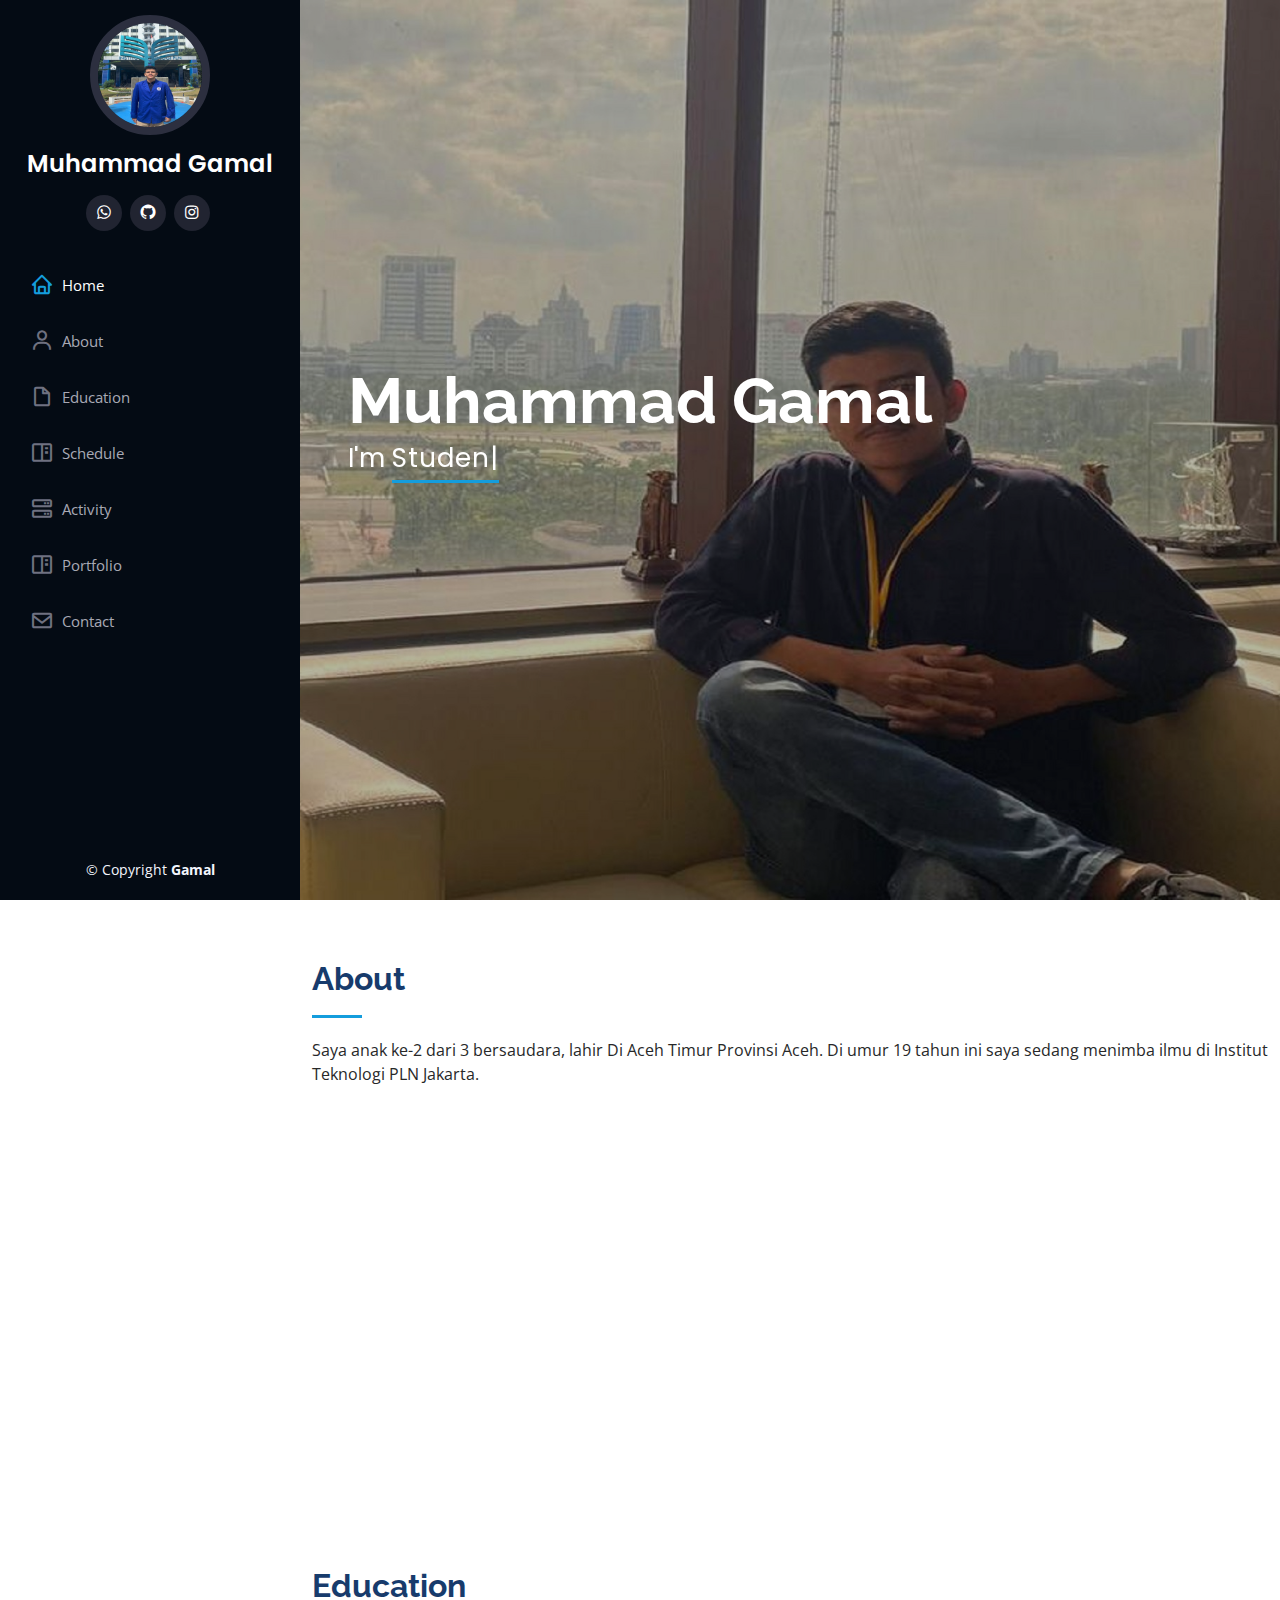
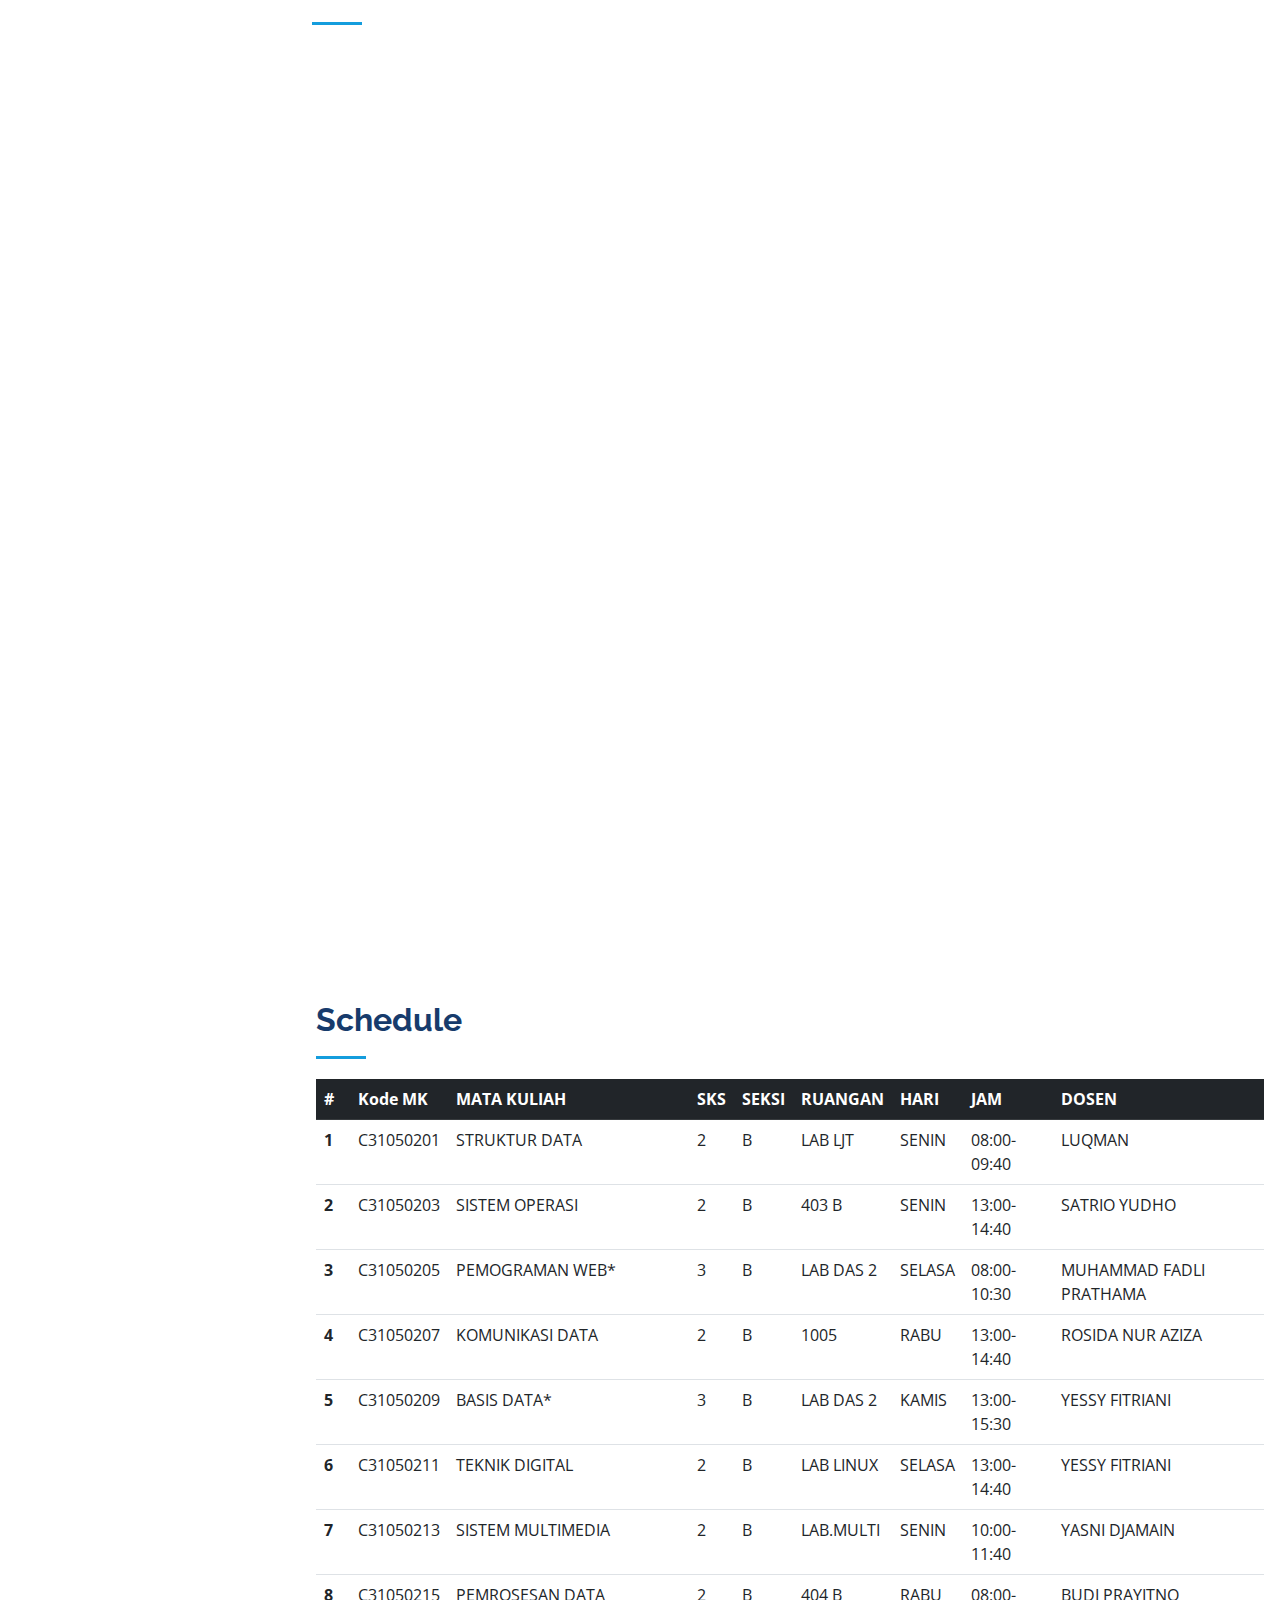
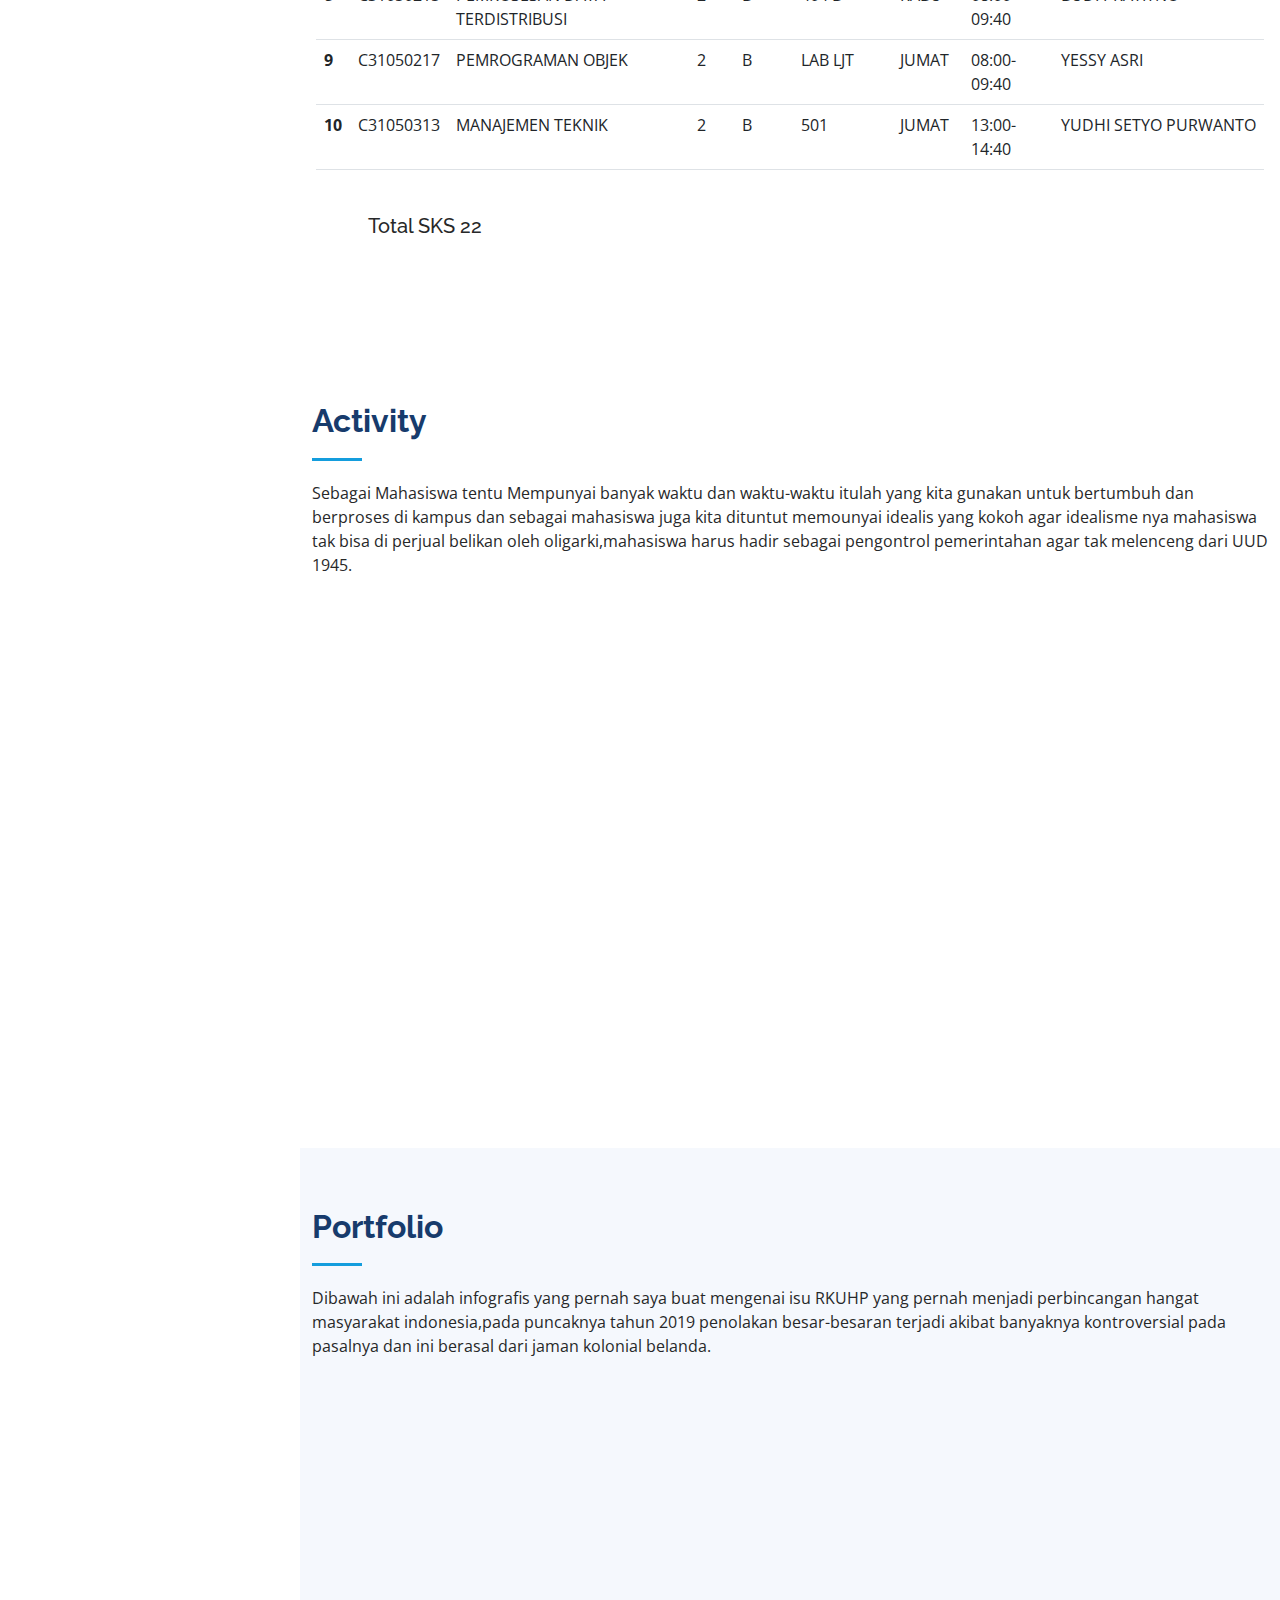
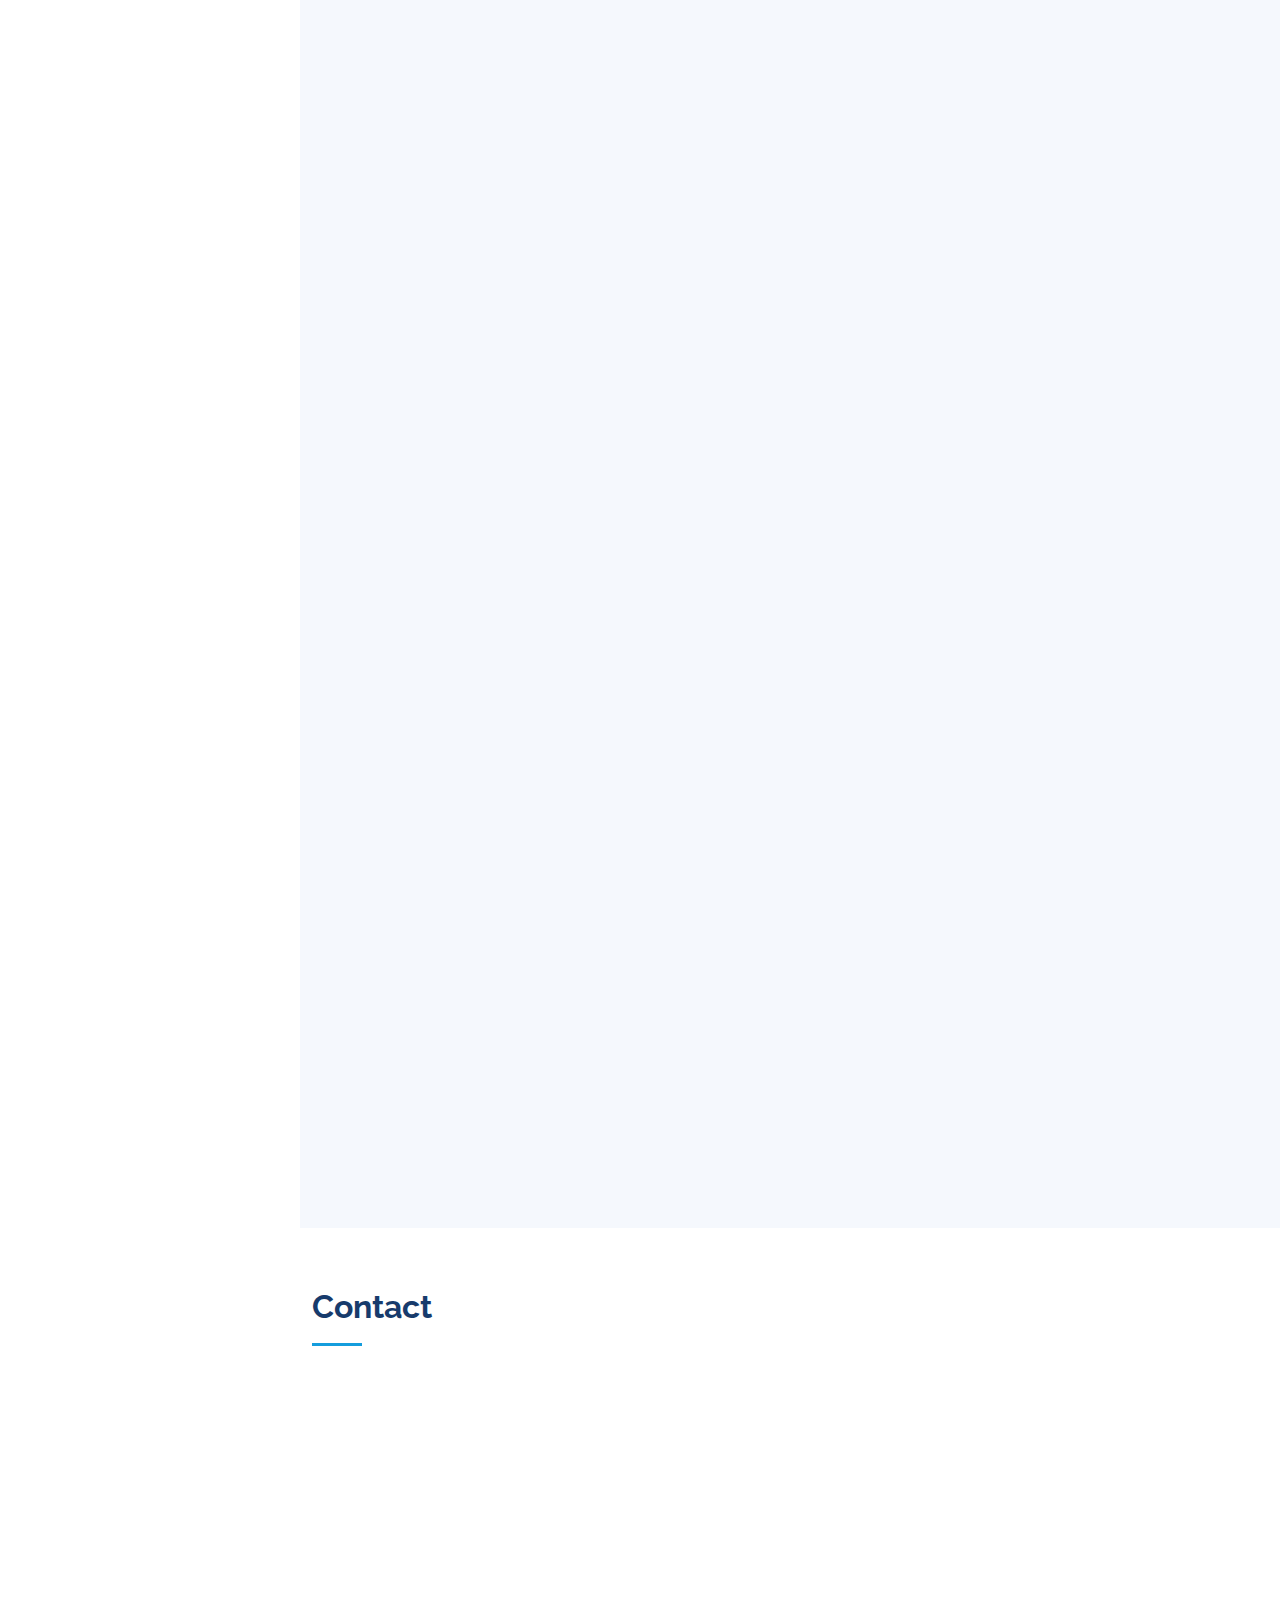
<file: docs/index.html>
<!DOCTYPE html>
<html lang="en">

<head>
  <meta charset="utf-8">
  <meta content="width=device-width, initial-scale=1.0" name="viewport">

  <title>Project UTS Muhammad Gamal</title>
  <meta content="" name="description">
  <meta content="" name="keywords">

  
  <link href="assets/img/favicon.png" rel="icon">
  <link href="assets/img/apple-touch-icon.png" rel="apple-touch-icon">

  
  <link href="https://fonts.googleapis.com/css?family=Open+Sans:300,300i,400,400i,600,600i,700,700i|Raleway:300,300i,400,400i,500,500i,600,600i,700,700i|Poppins:300,300i,400,400i,500,500i,600,600i,700,700i" rel="stylesheet">

  
  <link href="assets/vendor/aos/aos.css" rel="stylesheet">
  <link href="assets/vendor/bootstrap/css/bootstrap.min.css" rel="stylesheet">
  <link href="assets/vendor/bootstrap-icons/bootstrap-icons.css" rel="stylesheet">
  <link href="assets/vendor/boxicons/css/boxicons.min.css" rel="stylesheet">
  <link href="assets/vendor/glightbox/css/glightbox.min.css" rel="stylesheet">
  <link href="assets/vendor/swiper/swiper-bundle.min.css" rel="stylesheet">

  
  <link href="assets/css/style.css" rel="stylesheet">

  
</head>

<body>

  
  <i class="bi bi-list mobile-nav-toggle d-xl-none"></i>

  
  <header id="header">
    <div class="d-flex flex-column">

      <div class="profile">
        <img src="assets/img/Profile.jpeg" alt="" class="img-fluid rounded-circle">
        <h1 class="text-light"><a href="index.html">Muhammad Gamal</a></h1>
        <div class="social-links mt-3 text-center">
          <a href="https://wa.me/qr/35E2DCEWPMMPI1" class="whatsapp"><i class="bx bxl-whatsapp"></i></a>
          <a href="https://github.com/Gamalmuhammad77" class="github"><i class="bx bxl-github"></i></a>
          <a href="https://www.instagram.com/muhammaddgamal/?hl=en" class="instagram"><i class="bx bxl-instagram"></i></a>
          
        </div>
      </div>

      <nav id="navbar" class="nav-menu navbar">
        <ul>
          <li><a href="#hero" class="nav-link scrollto active"><i class="bx bx-home"></i> <span>Home</span></a></li>
          <li><a href="#about" class="nav-link scrollto"><i class="bx bx-user"></i> <span>About</span></a></li>
          <li><a href="#education" class="nav-link scrollto"><i class="bx bx-file-blank"></i> <span>Education</span></a></li>
          <li><a href="#schedule" class="nav-link scrollto"><i class='bx bx-book-content'></i> <span>Schedule</span></a></li>
          <li><a href="#services" class="nav-link scrollto"><i class="bx bx-server"></i> <span>Activity</span></a></li>
          <li><a href="#portfolio" class="nav-link scrollto"><i class="bx bx-book-content"></i> <span>Portfolio</span></a></li>
          <li><a href="#contact" class="nav-link scrollto"><i class="bx bx-envelope"></i> <span>Contact</span></a></li>
        </ul>
      </nav>
    </div>
  </header>

  
  <section id="hero" class="d-flex flex-column justify-content-center align-items-center">
    <div class="hero-container" data-aos="fade-in">
      <h1>Muhammad Gamal</h1>
      <p>I'm <span class="typed" data-typed-items="Student at Institut Teknologi PLN"></span></p>
    </div>
  </section>

  <main id="main">

    
    <section id="about" class="about">
      <div class="container">

        <div class="section-title">
          <h2>About</h2>
          <p>Saya anak ke-2 dari 3 bersaudara, lahir Di Aceh Timur Provinsi Aceh. Di umur 19 tahun ini saya sedang menimba ilmu di Institut Teknologi PLN Jakarta.</p>
        </div>

        <div class="row">
          <div class="col-lg-4" data-aos="fade-right">
            <img src="assets/img/Profile2.jpeg" class="img-fluid" alt="">
          </div>
          <div class="col-lg-8 pt-4 pt-lg-0 content" data-aos="fade-left">
            <h3>BIODATA</h3>
          
            <div class="row">
              <div class="col-lg-6">
                <ul>
                  <li><i class="bi bi-chevron-right"></i> <strong>Birthday:</strong> <span>28 Oktober 2003</span></li>
                  <li><i class="bi bi-chevron-right"></i> <strong>Phone:</strong> <span>0822 5134 8476</span></li>
                  <li><i class="bi bi-chevron-right"></i> <strong>City:</strong> <span>Jakarta, Indonesia</span></li>
                </ul>
              </div>
              <div class="col-lg-6">
                <ul>
                  <li><i class="bi bi-chevron-right"></i> <strong>Age:</strong> <span>19</span></li>
                  <li><i class="bi bi-chevron-right"></i> <strong>Email:</strong> <span>muhammadgamal612@gmail.com</span></li>
                  <li><i class="bi bi-chevron-right"></i> <strong>Freelance:</strong> <span>Available</span></li>
                </ul>
              </div>
            </div>
            <br><br><br>
            <div id="quotes" class="quotes">
              <div class="jumbotron">
        
                <div class="">
                  <h3>QUOTES</h3>
                  <p>Bagaimana mungkin kamu mendapat hal yang luar biasa, sedangkan kamu belum mengubah kebiasan-kebiasan burukmu.</p>
                </div>
                      
              </div>
            </div>
          </div>
          
    </section>
              
    

    
    <section id="education" class="education">
      <div class="container">

        <div class="section-title">
          <h2>Education</h2>
        </div>

        <div class="row">
          <div class="col-lg-6" data-aos="fade-up">
            <h3 class="education-title"></h3>
            <div class="education-item pb-0">
              <h4>Muhammad Gamal</h4>
              <p><em>"jika kamu tidak sanggup dengan lelahnya belajar, maka kamu harus sanggup menahan perihnya kebodohan" begitulah kata Imam Syafi'i Sang Ulama Mazhab.
              karena sejatinya manusia yang lahir dimuka bumi ini tak ada yang dalam keadaan pintar, maka pendidikan dengan manusia tak bisa di pisahkan selama manusia itu hidup. </em></p>
              <ul>
                <li>Aceh, Indonesia</li>
                <li>ig:muhammaddgamal</li>
                <li>gamal2131035@itpln.ac.id</li>
              </ul>
            </div>

            <h3 class="education-title">Education</h3>
            <div class="education-item">
              <h4>TK NURUL ALA</h4>
              <h5>2008 - 2009</h5>
              <p>Alamat: Gampong Keude Peureulak
                Kode Pos : 24453 
                Desa/Kelurahan  :  Keude Peureulak
                Kecamatan/Kota (LN)  :  Kec. Peureulak 
                Kab.-Kota/Negara (LN)   :  Kab. Aceh Timur 
                Provinsi/Luar Negeri (LN)  :  Prov. Aceh</p>
            </div>
            <div class="education-item">
              <h4>SDN 1 PEUREULAK</h4>
              <h5>2009 - 2015</h5>
              <p> 
                Alamat 	: Jln. Malikussaleh No. 3
                Kode Pos : 24453 
                Desa/Kelurahan 	: Leuge
                Kecamatan/Kota (LN) 	: Kec. Peureulak
                Kab.-Kota/Negara (LN) 	: 	Kab. Aceh Timur
                Provinsi/Luar Negeri (LN) 	: 	Prov. Aceh</p>
            </div>
          </div>
          <div class="col-lg-6" data-aos="fade-up" data-aos-delay="100">
            <h3 class="education-title"></h3>
            <div class="education-item">
              <h4>MTS ULUMUL QUR'AN LANGSA</h4>
              <h5>2015 - 2018</h5>
              <p>Madrasah Tsnawiyah Ulumul Qur'an merupakan madrasah yang siap menghantarkan peserta didik menuju masa depan yang diharapkan.
              Islami, Kreatif, dan Kompetitif adalah slogan yang selalu beriringan dalam kegiatan di Madrasah.
              Alamat Jln. Banda Aceh–Medan Km. 447, Desa  Alue Pineung Timue Kec.Langsa Timur Kota Langsa Provinsi Aceh</p>
            </div>
            <div class="education-item">
              <h4>MA ULUMUL QUR'AN LANGSA</h4>
              <h5>2018 - 2021</h5>
              <P>MA ULUMUL QUR-AN adalah salah satu satuan pendidikan dengan jenjang MA di ALUE PINEUNG TIMUE, Kec. Langsa Timur, Kota Langsa, Aceh. 
              Dalam menjalankan kegiatannya, MAS ULUMUL QUR-AN berada di bawah naungan Kementerian Agama.</P>
            </div>
          </div>
        </div>

      </div>
    </section>

    <section id="schedule" class="schedule">
      <div class="section-title p-3 mt-3 mb-3">
        <h2>Schedule</h2>
      <div class="schedule">
        
        <table class="table">
          <thead>
            <tr class="table-dark">
              <th scope="col-12 col-md-6 col-lg-3">#</th>
              <th scope="col-12 col-md-6 col-lg-3">Kode MK</th>
              <th scope="col-12 col-md-6 col-lg-3">MATA KULIAH</th>
              <th scope="col-12 col-md-6 col-lg-3">SKS</th>
              <th scope="col-12 col-md-6 col-lg-3">SEKSI</th>
              <th scope="col-12 col-md-6 col-lg-3">RUANGAN</th>
              <th scope="col-12 col-md-6 col-lg-3">HARI</th>
              <th scope="col-12 col-md-6 col-lg-3">JAM</th>
              <th scope="col-12 col-md-6 col-lg-3">DOSEN</th>
            </tr>
          </thead>
          <tbody>
              <tr>
                <th scope="row">1</th>
                <td>C31050201</td>
                <td>STRUKTUR DATA</td>
                <td>2</td>
                <td>B</td>
                <td>LAB LJT</td>
                <td>SENIN</td>
                <td>08:00-09:40</td>
                <td>LUQMAN</td>
              </tr>
            <tr>
              <th scope="row">2</th>
              <td>C31050203</td>
              <td>SISTEM OPERASI</td>
              <td>2</td>
              <td>B</td>
              <td>403 B</td>
              <td>SENIN</td>
              <td>13:00-14:40</td>
              <td>SATRIO YUDHO</td>
            </tr>
            <tr>
              <th scope="row">3</th>
              <td>C31050205</td>
              <td>PEMOGRAMAN WEB*</td>
              <td>3</td>
              <td>B</td>
              <td>LAB DAS 2</td>
              <td>SELASA</td>
              <td>08:00-10:30</td>
              <td>MUHAMMAD FADLI PRATHAMA</td>
            </tr>
            <tr>
              <th scope="row">4</th>
              <td>C31050207</td>
              <td>KOMUNIKASI DATA</td>
              <td>2</td>
              <td>B</td>
              <td>1005</td>
              <td>RABU</td>
              <td>13:00-14:40</td>
              <td>ROSIDA NUR AZIZA</td>
            </tr>
            <tr>
              <th scope="row">5</th>
              <td>C31050209</td>
              <td>BASIS DATA*</td>
              <td>3</td>
              <td>B</td>
              <td>LAB DAS 2</td>
              <td>KAMIS</td>
              <td>13:00-15:30</td>
              <td>YESSY FITRIANI</td>
            </tr>
            <tr>
              <th scope="row">6</th>
              <td>C31050211</td>
              <td>TEKNIK DIGITAL</td>
              <td>2</td>
              <td>B</td>
              <td>LAB LINUX</td>
              <td>SELASA</td>
              <td>13:00-14:40</td>
              <td>YESSY FITRIANI</td>
            </tr>
            <tr>
              <th scope="row">7</th>
              <td>C31050213</td>
              <td>SISTEM MULTIMEDIA</td>
              <td>2</td>
              <td>B</td>
              <td>LAB.MULTI</td>
              <td>SENIN</td>
              <td>10:00-11:40</td>
              <td>YASNI DJAMAIN</td>
            </tr>
            <tr>
              <th scope="row">8</th>
              <td>C31050215</td>
              <td>PEMROSESAN DATA TERDISTRIBUSI</td>
              <td>2</td>
              <td>B</td>
              <td>404 B</td>
              <td>RABU</td>
              <td>08:00-09:40</td>
              <td>BUDI PRAYITNO</td>
            </tr>
            <tr>
              <th scope="row">9</th>
              <td>C31050217</td>
              <td>PEMROGRAMAN OBJEK</td>
              <td>2</td>
              <td>B</td>
              <td>LAB LJT</td>
              <td>JUMAT</td>
              <td>08:00-09:40</td>
              <td>YESSY ASRI</td>
            </tr>
            <tr>
              <th scope="row">10</th>
              <td>C31050313</td>
              <td>MANAJEMEN TEKNIK</td>
              <td>2</td>
              <td>B</td>
              <td>501</td>
              <td>JUMAT</td>
              <td>13:00-14:40</td>
              <td>YUDHI SETYO PURWANTO</td>
            </tr>
          </tbody>
        </table><br>


      </div>
      <h5 class="text-right ms-5 p-sm-1"> Total SKS 22</h5>
      </div>
    </section>

    
    <section id="services" class="services">
      <div class="container">

        <div class="section-title">
          <h2>Activity</h2>
          <p>Sebagai Mahasiswa tentu Mempunyai banyak waktu dan waktu-waktu itulah yang kita gunakan untuk bertumbuh dan berproses di kampus dan sebagai mahasiswa juga kita dituntut memounyai idealis yang kokoh agar idealisme nya mahasiswa tak bisa di perjual belikan oleh oligarki,mahasiswa harus hadir sebagai pengontrol pemerintahan agar tak melenceng dari UUD 1945.</p>
        </div>

        <div class="row">
          <div class="col-lg-4 col-md-6 icon-box" data-aos="fade-up">
            <div class="icon"><i class="bi bi-briefcase"></i></div>
            <h4 class="title"><a href="">Munas BEM SI XV</a></h4>
            <p class="description">Munas BEM SI XV adalah sebuah musyawarah BEM Seluruh indonesia yang di selenggarakan di Bekasi 25-29 Juli 2022 menjadi kegiatan tahunan dalam rangka Pergantian kepengurusan Organisasi.</p>
          </div>
          <div class="col-lg-4 col-md-6 icon-box" data-aos="fade-up" data-aos-delay="100">
            <div class="icon"><i class="bi bi-card-checklist"></i></div>
            <h4 class="title"><a href="">Karisma Kaizen 2022</a></h4>
            <p class="description">ikut berpartisipasi sebagai panitia Karisma Kaizen 2022 Divisi Keamanan,ketertiban dan Kebersihan. </p>
          </div>
          <div class="col-lg-4 col-md-6 icon-box" data-aos="fade-up" data-aos-delay="200">
            <div class="icon"><i class="bi bi-bar-chart"></i></div>
            <h4 class="title"><a href="">Audiensi Bersama FSPPB</a></h4>
            <p class="description">Diskusi Strategis Kedaulatan Energi dengan Federasi Serikat Pekerja Pertamina Bersatu pada saat hangatnya isu kenaikan BBM 1 September 2022.</p>
          </div>
          <div class="col-lg-4 col-md-6 icon-box" data-aos="fade-up" data-aos-delay="300">
            <div class="icon"><i class="bi bi-binoculars"></i></div>
            <h4 class="title"><a href="">Pemira 2022</a></h4>
            <p class="description">Pemilihan Umum Raya 2022 sebuah ajang kontestasi Demokrasi di ITPLN yang berlangsung tiap tahun Alhamdulillah diamanahkan sebagai KOrdinator Lapangan.</p>
          </div>
          <div class="col-lg-4 col-md-6 icon-box" data-aos="fade-up" data-aos-delay="400">
            <div class="icon"><i class="bi bi-brightness-high"></i></div>
            <h4 class="title"><a href="">LKMM TD 2022</a></h4>
            <p class="description">Latihan Keterampilan Manajemen Mahasiswa Tingkat Dasar adalah lanjutan dari LKMM PRA-TD sebagai peserta yang ingin berproses dan menimba ilmu dan membentuk karakter kepemimpinan.</p>
          </div>
          <div class="col-lg-4 col-md-6 icon-box" data-aos="fade-up" data-aos-delay="500">
            <div class="icon"><i class="bi bi-calendar4-week"></i></div>
            <h4 class="title"><a href="">Fortuda #6</a></h4>
            <p class="description">Forum Tunas Muda adalah sebuah ajang dari BEM KBM ITPLN untuk mencari bibit muda yang dipersiapkan untuk regenerasi tongkat estafet organisasi di dalam kampus.</p>
          </div>
        </div>

      </div>
    </section>

    
    <section id="portfolio" class="portfolio section-bg">
      <div class="container">

        <div class="section-title">
          <h2>Portfolio</h2>
          <p>Dibawah ini adalah infografis yang pernah saya buat mengenai isu RKUHP yang pernah menjadi perbincangan hangat masyarakat indonesia,pada puncaknya tahun 2019 penolakan besar-besaran terjadi akibat banyaknya kontroversial pada pasalnya dan ini berasal dari jaman kolonial belanda.</p>
        </div>

        <div class="row portfolio-container" data-aos="fade-up" data-aos-delay="100">

          <div class="col-lg-6 col-md-10 portfolio-item filter-app">
            <div class="portfolio-wrap">
              <img src="assets/img/pict3.jpeg" class="img-fluid" alt="">
              <div class="portfolio-links">
                <a href="assets/img/pict3.jpeg" data-gallery="portfolioGallery" class="portfolio-lightbox" title="Slide 1"><i class="bx bx-plus"></i></a>
              </div>
            </div>
          </div>

          <div class="col-lg-6 col-md-10 portfolio-item filter-web">
            <div class="portfolio-wrap">
              <img src="assets/img/pict1.jpeg" class="img-fluid" alt="">
              <div class="portfolio-links">
                <a href="assets/img/pict1.jpeg" data-gallery="portfolioGallery" class="portfolio-lightbox" title="Slide 2"><i class="bx bx-plus"></i></a>
              </div>
            </div>
          </div>

          <div class="col-lg-6 col-md-10 portfolio-item filter-app">
            <div class="portfolio-wrap">
              <img src="assets/img/pict4.jpeg" class="img-fluid" alt="">
              <div class="portfolio-links">
                <a href="assets/img/pict4.jpeg" data-gallery="portfolioGallery" class="portfolio-lightbox" title="Slide 3"><i class="bx bx-plus"></i></a>
              </div>
            </div>
          </div>

          <div class="col-lg-6 col-md-10 portfolio-item filter-card">
            <div class="portfolio-wrap">
              <img src="assets/img/pict2.jpeg" class="img-fluid" alt="">
              <div class="portfolio-links">
                <a href="assets/img/pict2.jpeg" data-gallery="portfolioGallery" class="portfolio-lightbox" title="Slide 4"><i class="bx bx-plus"></i></a>
              </div>
            </div>
          </div>
        </div>

      </div>
    </section>

    
  
    <section id="contact" class="contact">
      <div class="container">

        <div class="section-title">
          <h2>Contact</h2>
        </div>

        <div class="row" data-aos="fade-in">

          <div class="col-lg-5 d-flex align-items-stretch">
            <div class="info">
              <div class="address">
                <i class="bi bi-geo-alt"></i>
                <h4>Location:</h4>
                <p>Wisma Garuda Kosambi, Jalan Raya Duri Kosambi No.28d, RT.14/RW.2, Duri Kosambi, Cengkareng Jakarta Barat, IN</p>
              </div>

              <div class="email">
                <i class="bi bi-envelope"></i>
                <h4>Email:</h4>
                <p>muhammadgamal612@gmail.com</p>
              </div>

              <div class="phone">
                <i class="bi bi-phone"></i>
                <h4>Call:</h4>
                <p>0822 5134 8476</p>
              </div>

              <div class="phone">
                <i class="bi bi-phone"></i>
                <h4>Location</h4>
                <p>
                  <a href="https://goo.gl/maps/j9vqehEP4k47G76x9" class="btn btn-primary btn-sm">Liat Lokasi</a>
                </p>
              </div>

              <iframe src="https://www.bing.com/search?form=MOZLBR&pc=MOZD&q=wisma+garuda+jakarta+barat+" style="border:0; width: 100%; height: 290px;" allowfullscreen></iframe>
            </div>

          </div>

          <div class="col-lg-7 mt-5 mt-lg-0 d-flex align-items-stretch">
            <form action="forms/contact.php" method="post" role="form" class="php-email-form">
              <div class="row">
                <div class="form-group col-md-6">
                  <label for="name">Your Name</label>
                  <input type="text" name="name" class="form-control" id="name" required>
                </div>
                <div class="form-group col-md-6">
                  <label for="name">Your Email</label>
                  <input type="email" class="form-control" name="email" id="email" required>
                </div>
              </div>
              <div class="form-group">
                <label for="name">Subject</label>
                <input type="text" class="form-control" name="subject" id="subject" required>
              </div>
              <div class="form-group">
                <label for="name">Message</label>
                <textarea class="form-control" name="message" rows="10" required></textarea>
              </div>
              <div class="my-3">
                <div class="loading">Loading</div>
                <div class="error-message"></div>
                <div class="sent-message">Your message has been sent. Thank you!</div>
              </div>
              <div class="text-center"><button type="submit">Send Message</button></div>
            </form>
          </div>

        </div>

      </div>
    </section>

  </main>

  
  <footer id="footer">
    <div class="container">
      <div class="copyright">
        &copy; Copyright <strong><span>Gamal</span></strong>
      </div>
      <div class="credits">
        
      </div>
    </div>
  </footer>

  <a href="#" class="back-to-top d-flex align-items-center justify-content-center"><i class="bi bi-arrow-up-short"></i></a>

  
  <script src="assets/vendor/purecounter/purecounter_vanilla.js"></script>
  <script src="assets/vendor/aos/aos.js"></script>
  <script src="assets/vendor/bootstrap/js/bootstrap.bundle.min.js"></script>
  <script src="assets/vendor/glightbox/js/glightbox.min.js"></script>
  <script src="assets/vendor/isotope-layout/isotope.pkgd.min.js"></script>
  <script src="assets/vendor/swiper/swiper-bundle.min.js"></script>
  <script src="assets/vendor/typed.js/typed.min.js"></script>
  <script src="assets/vendor/waypoints/noframework.waypoints.js"></script>
  <script src="assets/vendor/php-email-form/validate.js"></script>

  
  <script src="assets/js/main.js"></script>

</body>

</html>
</file>
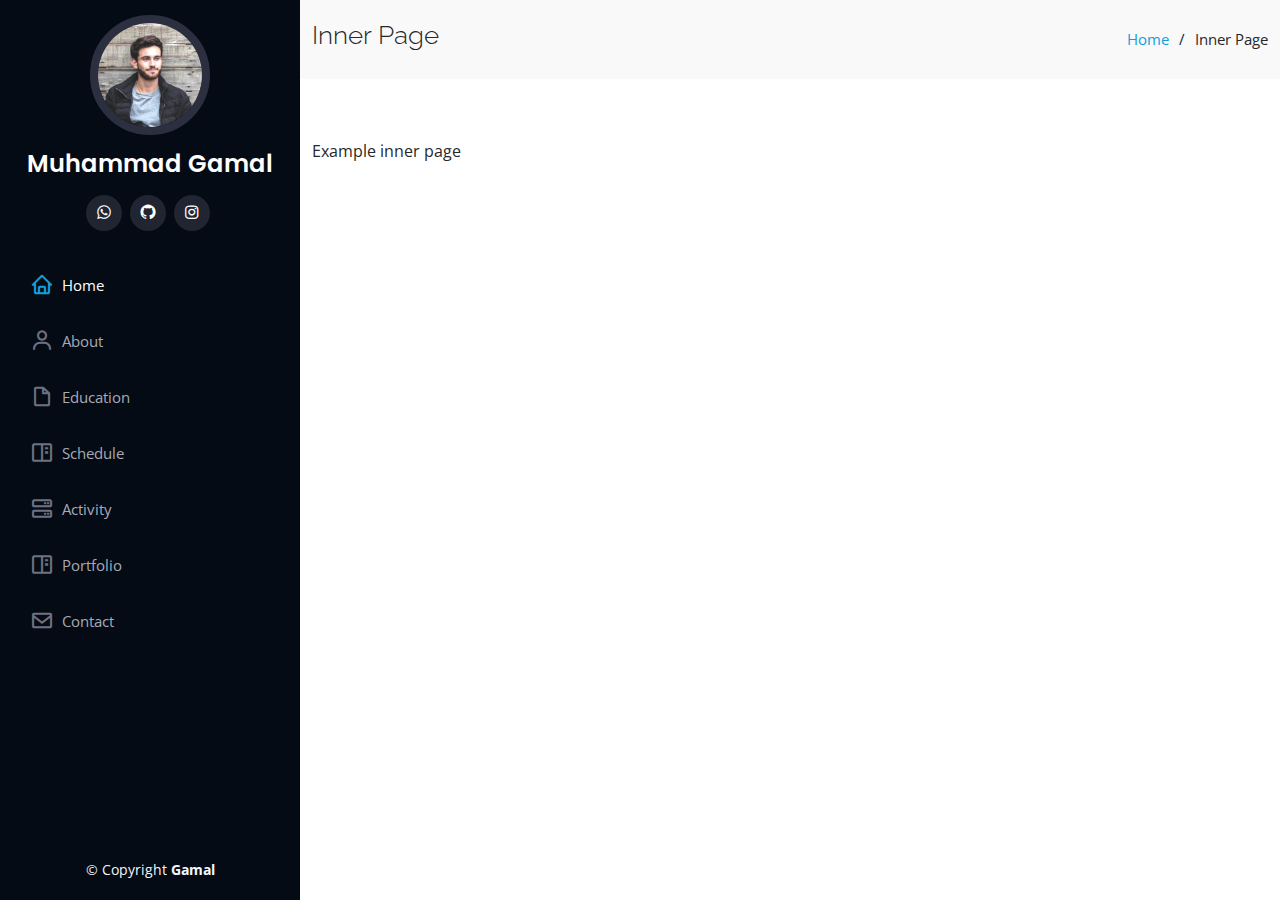
<file: docs/inner-page.html>
<!DOCTYPE html>
<html lang="en">

<head>
  <meta charset="utf-8">
  <meta content="width=device-width, initial-scale=1.0" name="viewport">

  <title>Inner Page - Project UTS Muhammad Gamal</title>
  <meta content="" name="description">
  <meta content="" name="keywords">

  
  <link href="assets/img/favicon.png" rel="icon">
  <link href="assets/img/apple-touch-icon.png" rel="apple-touch-icon">

  
  <link href="https://fonts.googleapis.com/css?family=Open+Sans:300,300i,400,400i,600,600i,700,700i|Raleway:300,300i,400,400i,500,500i,600,600i,700,700i|Poppins:300,300i,400,400i,500,500i,600,600i,700,700i" rel="stylesheet">

  
  <link href="assets/vendor/aos/aos.css" rel="stylesheet">
  <link href="assets/vendor/bootstrap/css/bootstrap.min.css" rel="stylesheet">
  <link href="assets/vendor/bootstrap-icons/bootstrap-icons.css" rel="stylesheet">
  <link href="assets/vendor/boxicons/css/boxicons.min.css" rel="stylesheet">
  <link href="assets/vendor/glightbox/css/glightbox.min.css" rel="stylesheet">
  <link href="assets/vendor/swiper/swiper-bundle.min.css" rel="stylesheet">

  
  <link href="assets/css/style.css" rel="stylesheet">

  
</head>

<body>

  
  <i class="bi bi-list mobile-nav-toggle d-xl-none"></i>

  
  <header id="header">
    <div class="d-flex flex-column">

      <div class="profile">
        <img src="assets/img/profile-img.jpg" alt="" class="img-fluid rounded-circle">
        <h1 class="text-light"><a href="index.html">Muhammad Gamal</a></h1>
        <div class="social-links mt-3 text-center">
          <a href="https://wa.me/qr/35E2DCEWPMMPI1" class="whatsapp"><i class="bx bxl-whatsapp"></i></a>
          <a href="https://github.com/Gamalmuhammad77" class="github"><i class="bx bxl-github"></i></a>
          <a href="https://www.instagram.com/muhammaddgamal/?hl=en" class="instagram"><i class="bx bxl-instagram"></i></a>
          
        </div>
      </div>

      <nav id="navbar" class="nav-menu navbar">
        <ul>
          <li><a href="#hero" class="nav-link scrollto active"><i class="bx bx-home"></i> <span>Home</span></a></li>
          <li><a href="#about" class="nav-link scrollto"><i class="bx bx-user"></i> <span>About</span></a></li>
          <li><a href="#education" class="nav-link scrollto"><i class="bx bx-file-blank"></i> <span>Education</span></a></li>
          <li><a href="#schedule" class="nav-link scrollto"><i class='bx bx-book-content'></i> <span>Schedule</span></a></li>
          <li><a href="#activity" class="nav-link scrollto"><i class="bx bx-server"></i> <span>Activity</span></a></li>
          <li><a href="#portfolio" class="nav-link scrollto"><i class="bx bx-book-content"></i> <span>Portfolio</span></a></li>
          <li><a href="#contact" class="nav-link scrollto"><i class="bx bx-envelope"></i> <span>Contact</span></a></li>
        </ul>
      </nav>
    </div>
  </header>

  <main id="main">

    
    <section class="breadcrumbs">
      <div class="container">

        <div class="d-flex justify-content-between align-items-center">
          <h2>Inner Page</h2>
          <ol>
            <li><a href="index.html">Home</a></li>
            <li>Inner Page</li>
          </ol>
        </div>

      </div>
    </section>

    <section class="inner-page">
      <div class="container">
        <p>
          Example inner page 
        </p>
      </div>
    </section>

  </main>

  
  <footer id="footer">
    <div class="container">
      <div class="copyright">
        &copy; Copyright <strong><span>Gamal</span></strong>
      </div>
      <div class="credits">
        
      </div>
    </div>
  </footer><

  <a href="#" class="back-to-top d-flex align-items-center justify-content-center"><i class="bi bi-arrow-up-short"></i></a>

  
  <script src="assets/vendor/purecounter/purecounter_vanilla.js"></script>
  <script src="assets/vendor/aos/aos.js"></script>
  <script src="assets/vendor/bootstrap/js/bootstrap.bundle.min.js"></script>
  <script src="assets/vendor/glightbox/js/glightbox.min.js"></script>
  <script src="assets/vendor/isotope-layout/isotope.pkgd.min.js"></script>
  <script src="assets/vendor/swiper/swiper-bundle.min.js"></script>
  <script src="assets/vendor/typed.js/typed.min.js"></script>
  <script src="assets/vendor/waypoints/noframework.waypoints.js"></script>
  <script src="assets/vendor/php-email-form/validate.js"></script>

  
  <script src="assets/js/main.js"></script>

</body>

</html>
</file>
<file: docs/assets/css/style.css>
/**
* Template Name: iPortfolio - v3.9.1
* Template URL: https://bootstrapmade.com/iportfolio-bootstrap-portfolio-websites-template/
* Author: BootstrapMade.com
* License: https://bootstrapmade.com/license/
*/

/*--------------------------------------------------------------
# General
--------------------------------------------------------------*/
body {
  font-family: "Open Sans", sans-serif;
  color: #272829;
}

a {
  color: #149ddd;
  text-decoration: none;
}

a:hover {
  color: #37b3ed;
  text-decoration: none;
}

h1,
h2,
h3,
h4,
h5,
h6 {
  font-family: "Raleway", sans-serif;
}

/*--------------------------------------------------------------
# Back to top button
--------------------------------------------------------------*/
.back-to-top {
  position: fixed;
  visibility: hidden;
  opacity: 0;
  right: 15px;
  bottom: 15px;
  z-index: 996;
  background: #149ddd;
  width: 40px;
  height: 40px;
  border-radius: 50px;
  transition: all 0.4s;
}

.back-to-top i {
  font-size: 28px;
  color: #fff;
  line-height: 0;
}

.back-to-top:hover {
  background: #2eafec;
  color: #fff;
}

.back-to-top.active {
  visibility: visible;
  opacity: 1;
}

/*--------------------------------------------------------------
# Header
--------------------------------------------------------------*/
#header {
  position: fixed;
  top: 0;
  left: 0;
  bottom: 0;
  width: 300px;
  transition: all ease-in-out 0.5s;
  z-index: 9997;
  transition: all 0.5s;
  padding: 0 15px;
  background: #040b14;
  overflow-y: auto;
}

#header .profile img {
  margin: 15px auto;
  display: block;
  width: 120px;
  border: 8px solid #2c2f3f;
}

#header .profile h1 {
  font-size: 24px;
  margin: 0;
  padding: 0;
  font-weight: 600;
  -moz-text-align-last: center;
  text-align-last: center;
  font-family: "Poppins", sans-serif;
}

#header .profile h1 a,
#header .profile h1 a:hover {
  color: #fff;
  text-decoration: none;
}

#header .profile .social-links a {
  font-size: 18px;
  display: inline-block;
  background: #212431;
  color: #fff;
  line-height: 1;
  padding: 8px 0;
  margin-right: 4px;
  border-radius: 50%;
  text-align: center;
  width: 36px;
  height: 36px;
  transition: 0.3s;
}

#header .profile .social-links a:hover {
  background: #149ddd;
  color: #fff;
  text-decoration: none;
}

#main {
  margin-left: 300px;
}

@media (max-width: 1199px) {
  #header {
    left: -300px;
  }

  #main {
    margin-left: 0;
  }
}

/*--------------------------------------------------------------
# Navigation Menu
--------------------------------------------------------------*/
/* Desktop Navigation */
.nav-menu {
  padding: 30px 0 0 0;
}

.nav-menu * {
  margin: 0;
  padding: 0;
  list-style: none;
}

.nav-menu>ul>li {
  position: relative;
  white-space: nowrap;
}

.nav-menu a,
.nav-menu a:focus {
  display: flex;
  align-items: center;
  color: #a8a9b4;
  padding: 12px 15px;
  margin-bottom: 8px;
  transition: 0.3s;
  font-size: 15px;
}

.nav-menu a i,
.nav-menu a:focus i {
  font-size: 24px;
  padding-right: 8px;
  color: #6f7180;
}

.nav-menu a:hover,
.nav-menu .active,
.nav-menu .active:focus,
.nav-menu li:hover>a {
  text-decoration: none;
  color: #fff;
}

.nav-menu a:hover i,
.nav-menu .active i,
.nav-menu .active:focus i,
.nav-menu li:hover>a i {
  color: #149ddd;
}

/* Mobile Navigation */
.mobile-nav-toggle {
  position: fixed;
  right: 15px;
  top: 15px;
  z-index: 9998;
  border: 0;
  font-size: 24px;
  transition: all 0.4s;
  outline: none !important;
  background-color: #149ddd;
  color: #fff;
  width: 40px;
  height: 40px;
  display: inline-flex;
  align-items: center;
  justify-content: center;
  line-height: 0;
  border-radius: 50px;
  cursor: pointer;
}

.mobile-nav-active {
  overflow: hidden;
}

.mobile-nav-active #header {
  left: 0;
}

/*--------------------------------------------------------------
# Hero Section
--------------------------------------------------------------*/
#hero {
  width: 100%;
  height: 100vh;
  background: url("../img/Home2.jpeg") top center;
  background-size: cover;
}

#hero:before {
  content: "";
  background: rgba(5, 13, 24, 0.3);
  position: absolute;
  bottom: 0;
  top: 0;
  left: 0;
  right: 0;
  z-index: 1;
}

#hero .hero-container {
  position: relative;
  z-index: 2;
  min-width: 300px;
}

#hero h1 {
  margin: 0 0 10px 0;
  font-size: 64px;
  font-weight: 700;
  line-height: 56px;
  color: #fff;
}

#hero p {
  color: #fff;
  margin-bottom: 50px;
  font-size: 26px;
  font-family: "Poppins", sans-serif;
}

#hero p span {
  color: #fff;
  padding-bottom: 4px;
  letter-spacing: 1px;
  border-bottom: 3px solid #149ddd;
}

@media (min-width: 1024px) {
  #hero {
    background-attachment: fixed;
  }
}

@media (max-width: 768px) {
  #hero h1 {
    font-size: 28px;
    line-height: 36px;
  }

  #hero h2 {
    font-size: 18px;
    line-height: 24px;
    margin-bottom: 30px;
  }
}

/*--------------------------------------------------------------
# Sections General
--------------------------------------------------------------*/
section {
  padding: 60px 0;
  overflow: hidden;
}

.section-bg {
  background: #f5f8fd;
}

.section-title {
  padding-bottom: 30px;
}

.section-title h2 {
  font-size: 32px;
  font-weight: bold;
  margin-bottom: 20px;
  padding-bottom: 20px;
  position: relative;
  color: #173b6c;
}

.section-title h2::after {
  content: "";
  position: absolute;
  display: block;
  width: 50px;
  height: 3px;
  background: #149ddd;
  bottom: 0;
  left: 0;
}

.section-title p {
  margin-bottom: 0;
}

/*--------------------------------------------------------------
# About
--------------------------------------------------------------*/
.about .content h3 {
  font-weight: 700;
  font-size: 26px;
  color: #173b6c;
}

.about .content ul {
  list-style: none;
  padding: 0;
}

.about .content ul li {
  margin-bottom: 20px;
  display: flex;
  align-items: center;
}

.about .content ul strong {
  margin-right: 10px;
}

.about .content ul i {
  font-size: 16px;
  margin-right: 5px;
  color: #149ddd;
  line-height: 0;
}

.about .content p:last-child {
  margin-bottom: 0;
}

/*--------------------------------------------------------------
# Facts
--------------------------------------------------------------*/
.facts {
  padding-bottom: 30px;
}

.facts .count-box {
  padding: 30px;
  width: 100%;
}

.facts .count-box i {
  display: block;
  font-size: 44px;
  color: #149ddd;
  float: left;
  line-height: 0;
}

.facts .count-box span {
  font-size: 48px;
  line-height: 40px;
  display: block;
  font-weight: 700;
  color: #050d18;
  margin-left: 60px;
}

.facts .count-box p {
  padding: 15px 0 0 0;
  margin: 0 0 0 60px;
  font-family: "Raleway", sans-serif;
  font-size: 14px;
  color: #122f57;
}

.facts .count-box a {
  font-weight: 600;
  display: block;
  margin-top: 20px;
  color: #122f57;
  font-size: 15px;
  font-family: "Poppins", sans-serif;
  transition: ease-in-out 0.3s;
}

.facts .count-box a:hover {
  color: #1f5297;
}




/*--------------------------------------------------------------
# Education
--------------------------------------------------------------*/
.education .education-title {
  font-size: 26px;
  font-weight: 700;
  margin-top: 20px;
  margin-bottom: 20px;
  color: #050d18;
}

.education .education-item {
  padding: 0 0 20px 20px;
  margin-top: -2px;
  border-left: 2px solid #1f5297;
  position: relative;
}

.education .education-item h4 {
  line-height: 18px;
  font-size: 18px;
  font-weight: 600;
  text-transform: uppercase;
  font-family: "Poppins", sans-serif;
  color: #050d18;
  margin-bottom: 10px;
}

.education .education-item h5 {
  font-size: 16px;
  background: #e4edf9;
  padding: 5px 15px;
  display: inline-block;
  font-weight: 600;
  margin-bottom: 10px;
}

.education .education-item ul {
  padding-left: 20px;
}

.education .education-item ul li {
  padding-bottom: 10px;
}

.education .educaation-item:last-child {
  padding-bottom: 0;
}

.education .education-item::before {
  content: "";
  position: absolute;
  width: 16px;
  height: 16px;
  border-radius: 50px;
  left: -9px;
  top: 0;
  background: #fff;
  border: 2px solid #1f5297;
}

/*--------------------------------------------------------------
# Portfolio
--------------------------------------------------------------*/
.portfolio .portfolio-item {
  margin-bottom: 30px;
}

.portfolio #portfolio-flters {
  padding: 0;
  margin: 0 auto 35px auto;
  list-style: none;
  text-align: center;
  background: #fff;
  border-radius: 50px;
  padding: 2px 15px;
}

.portfolio #portfolio-flters li {
  cursor: pointer;
  display: inline-block;
  padding: 10px 15px 8px 15px;
  font-size: 14px;
  font-weight: 600;
  line-height: 1;
  text-transform: uppercase;
  color: #272829;
  margin-bottom: 5px;
  transition: all 0.3s ease-in-out;
}

.portfolio #portfolio-flters li:hover,
.portfolio #portfolio-flters li.filter-active {
  color: #149ddd;
}

.portfolio #portfolio-flters li:last-child {
  margin-right: 0;
}

.portfolio .portfolio-wrap {
  transition: 0.3s;
  position: relative;
  overflow: hidden;
  z-index: 1;
}

.portfolio .portfolio-wrap::before {
  content: "";
  background: rgba(255, 255, 255, 0.5);
  position: absolute;
  left: 0;
  right: 0;
  top: 0;
  bottom: 0;
  transition: all ease-in-out 0.3s;
  z-index: 2;
  opacity: 0;
}

.portfolio .portfolio-wrap .portfolio-links {
  opacity: 1;
  left: 0;
  right: 0;
  bottom: -60px;
  z-index: 3;
  position: absolute;
  transition: all ease-in-out 0.3s;
  display: flex;
  justify-content: center;
}

.portfolio .portfolio-wrap .portfolio-links a {
  color: #fff;
  font-size: 28px;
  text-align: center;
  background: rgba(20, 157, 221, 0.75);
  transition: 0.3s;
  width: 50%;
}

.portfolio .portfolio-wrap .portfolio-links a:hover {
  background: rgba(20, 157, 221, 0.95);
}

.portfolio .portfolio-wrap .portfolio-links a+a {
  border-left: 1px solid #37b3ed;
}

.portfolio .portfolio-wrap:hover::before {
  top: 0;
  left: 0;
  right: 0;
  bottom: 0;
  opacity: 1;
}

.portfolio .portfolio-wrap:hover .portfolio-links {
  opacity: 1;
  bottom: 0;
}

/*--------------------------------------------------------------
# Portfolio Details
--------------------------------------------------------------*/
.portfolio-details {
  padding-top: 40px;
}

.portfolio-details .portfolio-details-slider img {
  width: 100%;
}

.portfolio-details .portfolio-details-slider .swiper-pagination {
  margin-top: 20px;
  position: relative;
}

.portfolio-details .portfolio-details-slider .swiper-pagination .swiper-pagination-bullet {
  width: 12px;
  height: 12px;
  background-color: #fff;
  opacity: 1;
  border: 1px solid #149ddd;
}

.portfolio-details .portfolio-details-slider .swiper-pagination .swiper-pagination-bullet-active {
  background-color: #149ddd;
}

.portfolio-details .portfolio-info {
  padding: 30px;
  box-shadow: 0px 0 30px rgba(5, 13, 24, 0.08);
}

.portfolio-details .portfolio-info h3 {
  font-size: 22px;
  font-weight: 700;
  margin-bottom: 20px;
  padding-bottom: 20px;
  border-bottom: 1px solid #eee;
}

.portfolio-details .portfolio-info ul {
  list-style: none;
  padding: 0;
  font-size: 15px;
}

.portfolio-details .portfolio-info ul li+li {
  margin-top: 10px;
}

.portfolio-details .portfolio-description {
  padding-top: 30px;
}

.portfolio-details .portfolio-description h2 {
  font-size: 26px;
  font-weight: 700;
  margin-bottom: 20px;
}

.portfolio-details .portfolio-description p {
  padding: 0;
}

/*--------------------------------------------------------------
# Services
--------------------------------------------------------------*/
.services .icon-box {
  margin-bottom: 20px;
}

.services .icon {
  float: left;
  display: flex;
  align-items: center;
  justify-content: center;
  width: 54px;
  height: 54px;
  background: #149ddd;
  border-radius: 50%;
  transition: 0.5s;
  border: 1px solid #149ddd;
}

.services .icon i {
  color: #fff;
  font-size: 24px;
  line-height: 0;
}

.services .icon-box:hover .icon {
  background: #fff;
}

.services .icon-box:hover .icon i {
  color: #149ddd;
}

.services .title {
  margin-left: 80px;
  font-weight: 700;
  margin-bottom: 15px;
  font-size: 18px;
}

.services .title a {
  color: #343a40;
}

.services .title a:hover {
  color: #149ddd;
}

.services .description {
  margin-left: 80px;
  line-height: 24px;
  font-size: 14px;
}

/*--------------------------------------------------------------
# Testimonials
--------------------------------------------------------------*/
.testimonials .testimonials-carousel,
.testimonials .testimonials-slider {
  overflow: hidden;
}

.testimonials .testimonial-item {
  box-sizing: content-box;
  text-align: center;
  min-height: 320px;
}

.testimonials .testimonial-item .testimonial-img {
  width: 90px;
  border-radius: 50%;
  margin: 0 auto;
}

.testimonials .testimonial-item h3 {
  font-size: 18px;
  font-weight: bold;
  margin: 10px 0 5px 0;
  color: #111;
}

.testimonials .testimonial-item h4 {
  font-size: 14px;
  color: #999;
  margin: 0;
}

.testimonials .testimonial-item .quote-icon-left,
.testimonials .testimonial-item .quote-icon-right {
  color: #c3e8fa;
  font-size: 26px;
}

.testimonials .testimonial-item .quote-icon-left {
  display: inline-block;
  left: -5px;
  position: relative;
}

.testimonials .testimonial-item .quote-icon-right {
  display: inline-block;
  right: -5px;
  position: relative;
  top: 10px;
}

.testimonials .testimonial-item p {
  font-style: italic;
  margin: 0 15px 15px 15px;
  padding: 20px;
  background: #fff;
  position: relative;
  margin-bottom: 35px;
  border-radius: 6px;
  box-shadow: 0px 2px 15px rgba(0, 0, 0, 0.1);
}

.testimonials .testimonial-item p::after {
  content: "";
  width: 0;
  height: 0;
  border-top: 20px solid #fff;
  border-right: 20px solid transparent;
  border-left: 20px solid transparent;
  position: absolute;
  bottom: -20px;
  left: calc(50% - 20px);
}

.testimonials .swiper-pagination {
  margin-top: 20px;
  position: relative;
}

.testimonials .swiper-pagination .swiper-pagination-bullet {
  width: 12px;
  height: 12px;
  background-color: #fff;
  opacity: 1;
  border: 1px solid #149ddd;
}

.testimonials .swiper-pagination .swiper-pagination-bullet-active {
  background-color: #149ddd;
}

/*--------------------------------------------------------------
# Contact
--------------------------------------------------------------*/
.contact {
  padding-bottom: 130px;
}

.contact .info {
  padding: 30px;
  background: #fff;
  width: 100%;
  box-shadow: 0 0 24px 0 rgba(0, 0, 0, 0.12);
}

.contact .info i {
  font-size: 20px;
  color: #149ddd;
  float: left;
  width: 44px;
  height: 44px;
  background: #dff3fc;
  display: flex;
  justify-content: center;
  align-items: center;
  border-radius: 50px;
  transition: all 0.3s ease-in-out;
}

.contact .info h4 {
  padding: 0 0 0 60px;
  font-size: 22px;
  font-weight: 600;
  margin-bottom: 5px;
  color: #050d18;
}

.contact .info p {
  padding: 0 0 10px 60px;
  margin-bottom: 20px;
  font-size: 14px;
  color: #173b6c;
}

.contact .info .email p {
  padding-top: 5px;
}

.contact .info .social-links {
  padding-left: 60px;
}

.contact .info .social-links a {
  font-size: 18px;
  display: inline-block;
  background: #333;
  color: #fff;
  line-height: 1;
  padding: 8px 0;
  border-radius: 50%;
  text-align: center;
  width: 36px;
  height: 36px;
  transition: 0.3s;
  margin-right: 10px;
}

.contact .info .social-links a:hover {
  background: #149ddd;
  color: #fff;
}

.contact .info .email:hover i,
.contact .info .address:hover i,
.contact .info .phone:hover i {
  background: #149ddd;
  color: #fff;
}

.contact .php-email-form {
  width: 100%;
  padding: 30px;
  background: #fff;
  box-shadow: 0 0 24px 0 rgba(0, 0, 0, 0.12);
}

.contact .php-email-form .form-group {
  padding-bottom: 8px;
}

.contact .php-email-form .validate {
  display: none;
  color: red;
  margin: 0 0 15px 0;
  font-weight: 400;
  font-size: 13px;
}

.contact .php-email-form .error-message {
  display: none;
  color: #fff;
  background: #ed3c0d;
  text-align: left;
  padding: 15px;
  font-weight: 600;
}

.contact .php-email-form .error-message br+br {
  margin-top: 25px;
}

.contact .php-email-form .sent-message {
  display: none;
  color: #fff;
  background: #18d26e;
  text-align: center;
  padding: 15px;
  font-weight: 600;
}

.contact .php-email-form .loading {
  display: none;
  background: #fff;
  text-align: center;
  padding: 15px;
}

.contact .php-email-form .loading:before {
  content: "";
  display: inline-block;
  border-radius: 50%;
  width: 24px;
  height: 24px;
  margin: 0 10px -6px 0;
  border: 3px solid #18d26e;
  border-top-color: #eee;
  -webkit-animation: animate-loading 1s linear infinite;
  animation: animate-loading 1s linear infinite;
}

.contact .php-email-form .form-group {
  margin-bottom: 15px;
}

.contact .php-email-form label {
  padding-bottom: 8px;
}

.contact .php-email-form input,
.contact .php-email-form textarea {
  border-radius: 0;
  box-shadow: none;
  font-size: 14px;
}

.contact .php-email-form input {
  height: 44px;
}

.contact .php-email-form textarea {
  padding: 10px 15px;
}

.contact .php-email-form button[type=submit] {
  background: #149ddd;
  border: 0;
  padding: 10px 24px;
  color: #fff;
  transition: 0.4s;
  border-radius: 4px;
}

.contact .php-email-form button[type=submit]:hover {
  background: #37b3ed;
}

@-webkit-keyframes animate-loading {
  0% {
    transform: rotate(0deg);
  }

  100% {
    transform: rotate(360deg);
  }
}

@keyframes animate-loading {
  0% {
    transform: rotate(0deg);
  }

  100% {
    transform: rotate(360deg);
  }
}

/*--------------------------------------------------------------
# Breadcrumbs
--------------------------------------------------------------*/
.breadcrumbs {
  padding: 20px 0;
  background: #f9f9f9;
}

.breadcrumbs h2 {
  font-size: 26px;
  font-weight: 300;
}

.breadcrumbs ol {
  display: flex;
  flex-wrap: wrap;
  list-style: none;
  padding: 0;
  margin: 0;
  font-size: 15px;
}

.breadcrumbs ol li+li {
  padding-left: 10px;
}

.breadcrumbs ol li+li::before {
  display: inline-block;
  padding-right: 10px;
  color: #0e2442;
  content: "/";
}

@media (max-width: 768px) {
  .breadcrumbs .d-flex {
    display: block !important;
  }

  .breadcrumbs ol {
    display: block;
  }

  .breadcrumbs ol li {
    display: inline-block;
  }
}

/*--------------------------------------------------------------
# Footer
--------------------------------------------------------------*/
#footer {
  padding: 15px;
  color: #f4f6fd;
  font-size: 14px;
  position: fixed;
  left: 0;
  bottom: 0;
  width: 300px;
  z-index: 9999;
  background: #040b14;
}

#footer .copyright {
  text-align: center;
}

#footer .credits {
  padding-top: 5px;
  text-align: center;
  font-size: 13px;
  color: #eaebf0;
}

@media (max-width: 1199px) {
  #footer {
    position: static;
    width: auto;
    padding-right: 20px 15px;
  }
}
</file>
